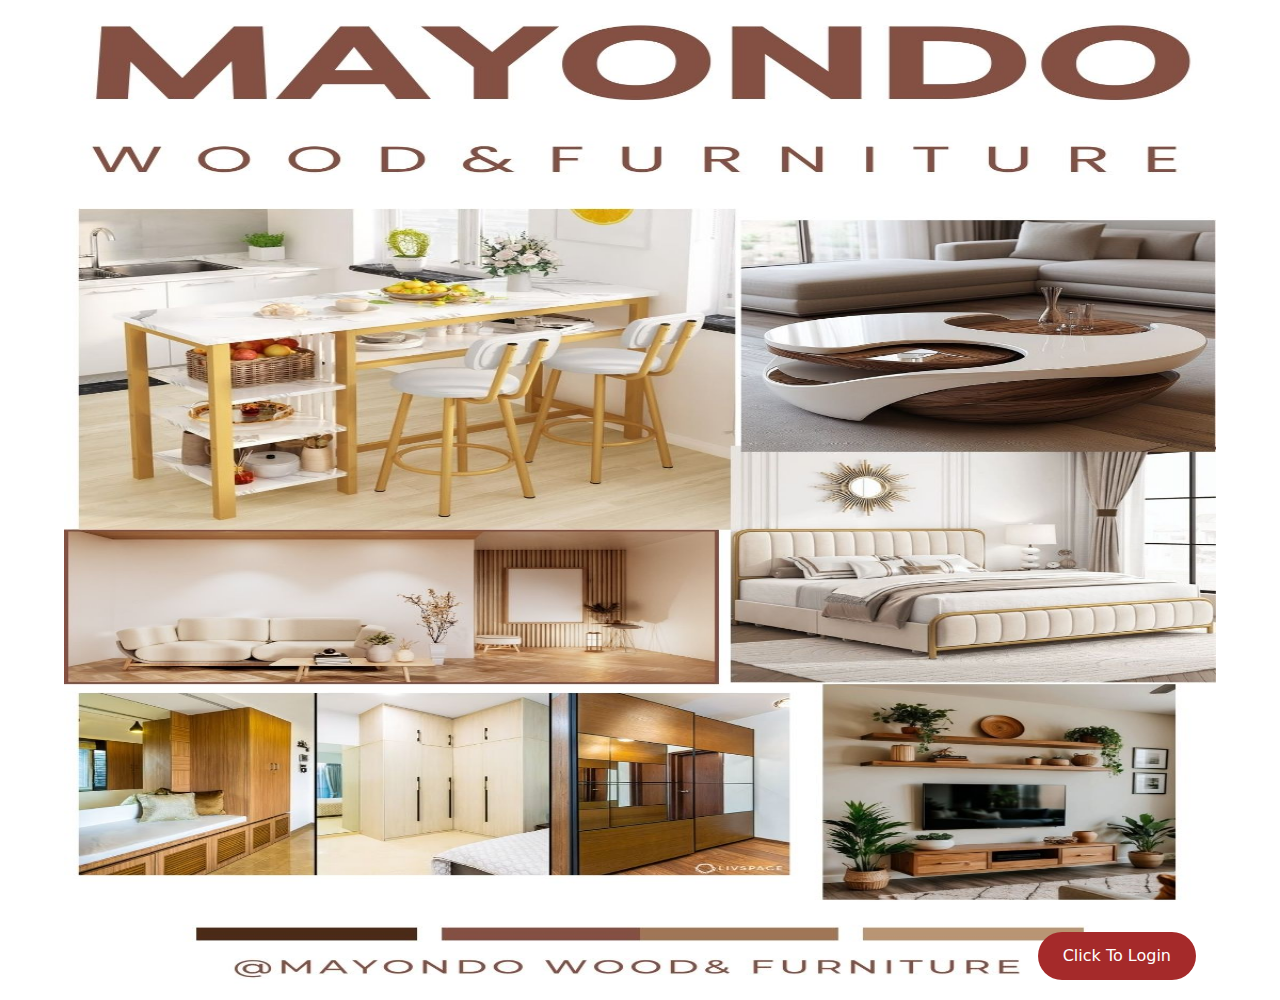
<file: index.html>
<!DOCTYPE html>
<html lang="en">

<head>
    <meta charset="UTF-8">
    <meta name="viewport" content="width=device-width, initial-scale=1.0">
    <title>Landing page</title>
    <link rel="stylesheet" href="bootstrap-5.3.7-dist/css/bootstrap.css">
    <style>
        .image-container {
            position: relative;
            display: inline-block;
            width: 90%;
        }

        .login-btn {
            position: absolute;
            bottom: 20px;
            /* push to bottom */
            right: 20px;
            /* push to right */
            background-color: brown;
            border: none;
            padding: 12px 25px;
            font-size: 1rem;
            border-radius: 30px;
            color: white;
        }

        .login-btn:hover {
            background-color: #8b4513;
            /* darker brown on hover */
        }
    </style>
</head>

<body class="text-center">

    <!-- Landing image with button -->
    <div class="image-container">
        <img src="Images/White And Brown Modern Furniture Instagram Story.jpg" class="img-fluid"
            alt="Landing Page Image" style="max-height: 1000px; width: 100%;">
        <a href="login.html" class="btn login-btn">Click To Login</a>
    </div>

    <script src="bootstrap-5.3.7-dist/js/bootstrap.bundle.min.js"></script>
</body>

</html>
</file>
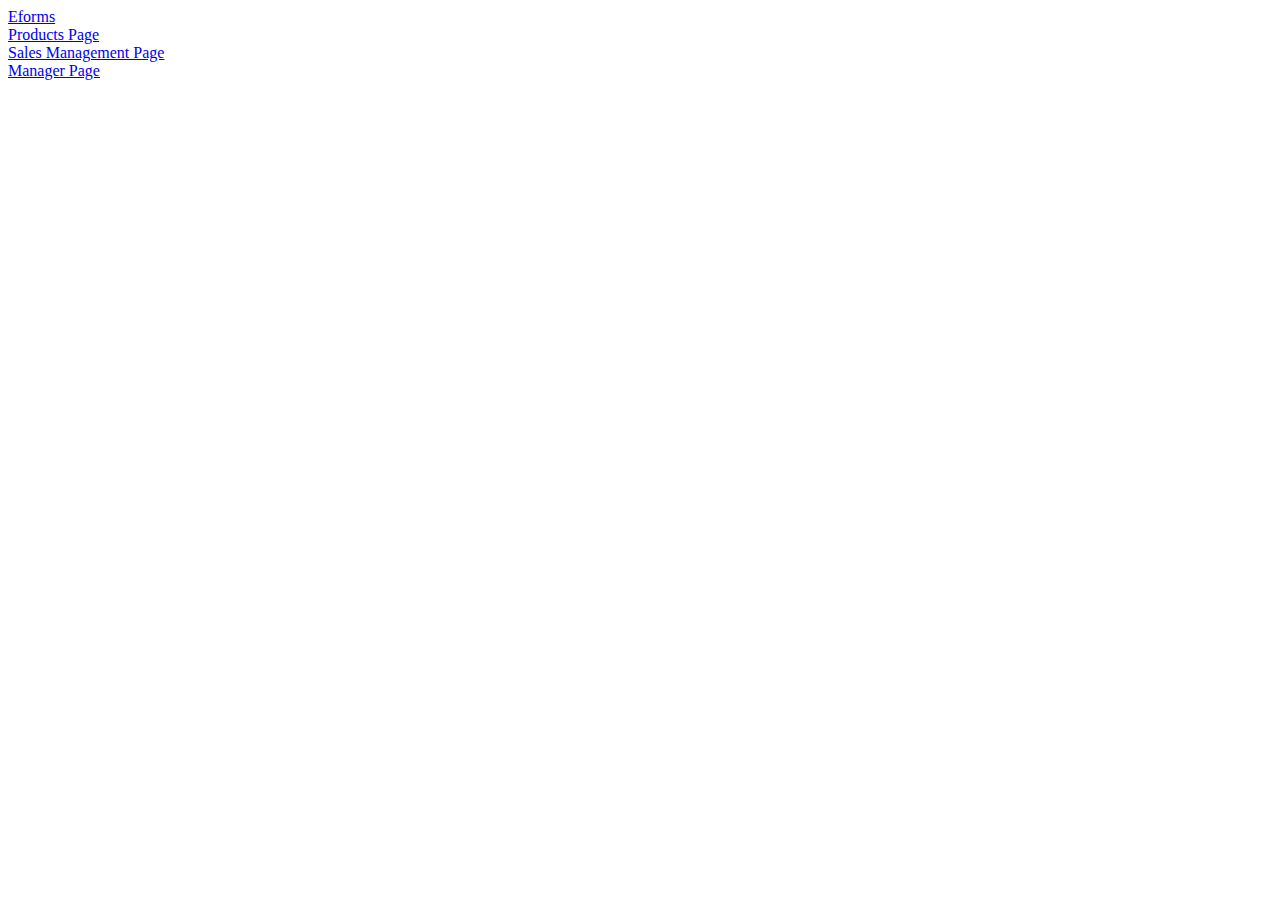
<file: link.html>
<!DOCTYPE html>
<html lang="en">
<head>
    <meta charset="UTF-8">
    <meta name="viewport" content="width=device-width, initial-scale=1.0">
    <title>Links page</title>
</head>
<body>
    <a href="bootstrap-5.3.7-dist/css/Eforms.html" class="btn btn-primary btn-lg">Eforms</a>
    <br>
    <a href="products.html"> Products Page</a>
    <br>
    <a href="Sales.html" class="btn btn-primary btn-lg"> Sales Management Page</a>
    <br>
    <a href="manager.html" class="btn btn-primary btn-lg"> Manager Page</a>
</body>
</html>
</file>
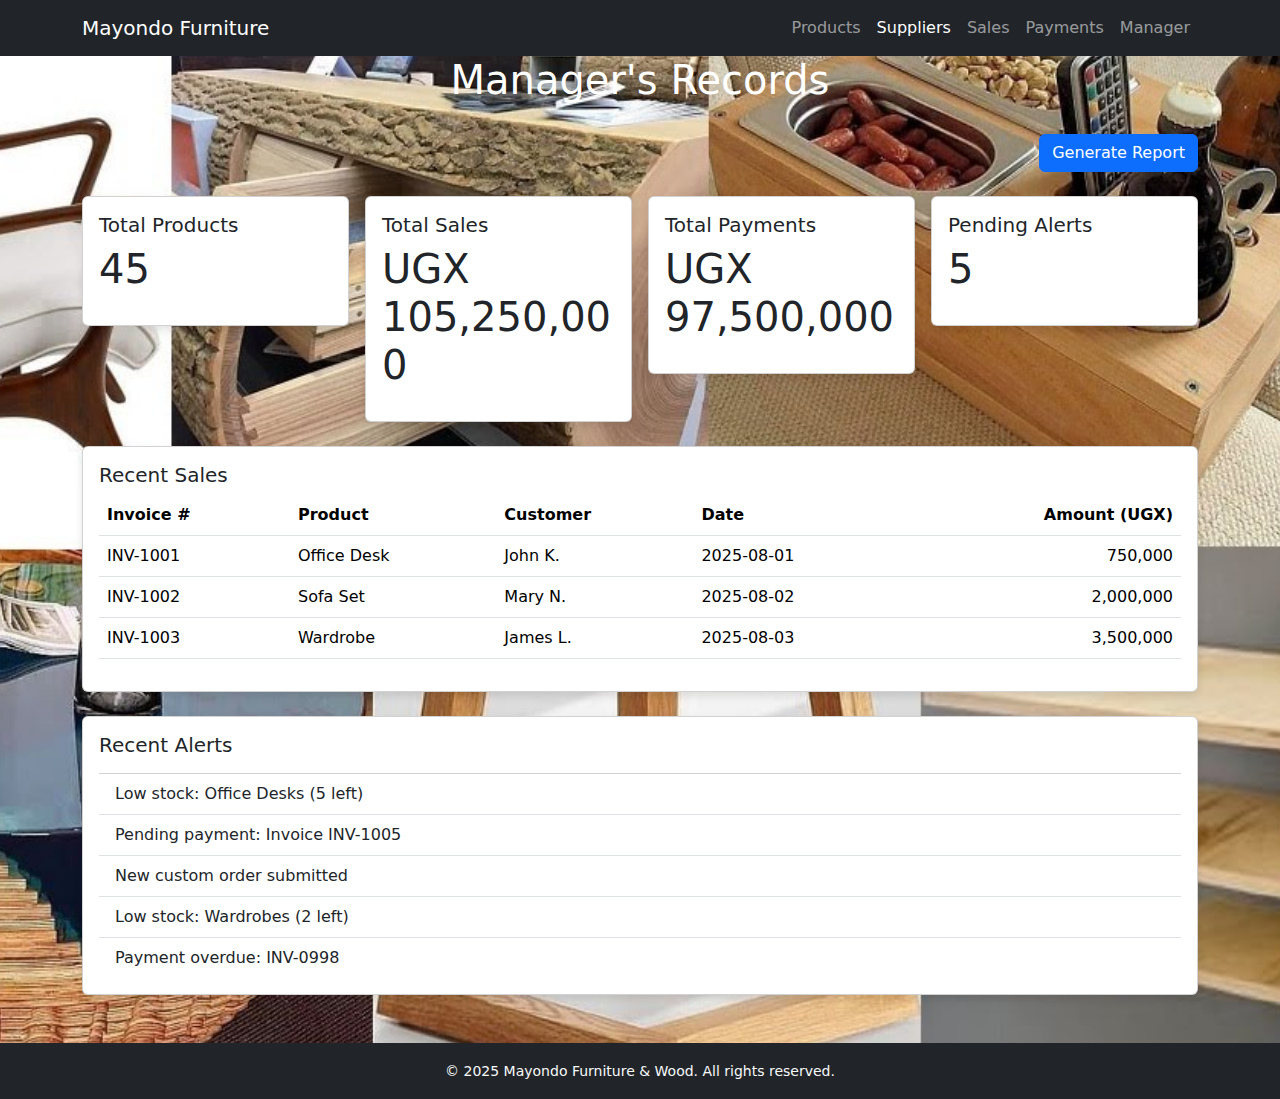
<file: manager.html>
<!DOCTYPE html>
<html lang="en">

<head>
    <meta charset="UTF-8" />
    <meta name="viewport" content="width=device-width, initial-scale=1.0" />
    <title>Manager's Records</title>
    <link rel="stylesheet" href="bootstrap-5.3.7-dist/css/bootstrap.css" />
    <style>
        body {
            background-image: url('Images/woods 2.jpg');
            background-size: cover;
            background-repeat: no-repeat;
            background-position: center;
            /* padding: 20px; */
        }

        h1 {
            text-align: center;
            margin-bottom: 30px;
            color: white;
        }

        .card-title {
            background-color: #0d6efd;
            color: white;
            padding: 10px;
            border-radius: 5px;
            text-align: center;
        }

        .card {
            box-shadow: 0 4px 8px rgba(0, 0, 0, 0.1);
        }

        input[type="text"],
        input[type="number"],
        textarea {
            width: 100%;
            border: none;
            background-color: #f1f1f1;
            padding: 5px;
            border-radius: 4px;
        }

        textarea {
            resize: vertical;
        }
    </style>
</head>

<body>

<nav class="navbar navbar-expand-lg navbar-dark bg-dark">
    <div class="container">
        <a class="navbar-brand" href="index.html">Mayondo Furniture</a>
        <button class="navbar-toggler" type="button" data-bs-toggle="collapse" data-bs-target="#navbarNav">
            <span class="navbar-toggler-icon"></span>
        </button>
        <div class="collapse navbar-collapse" id="navbarNav">
            <ul class="navbar-nav ms-auto">
                <li class="nav-item"><a class="nav-link" href="products.html">Products</a></li>
                <li class="nav-item"><a class="nav-link active" href="suppliers.html">Suppliers</a></li>
                <!-- <li class="nav-item"><a class="nav-link" href="eforms.html">E-Forms</a></li> -->
                <li class="nav-item"><a class="nav-link" href="sales.html">Sales</a></li>
                <li class="nav-item"><a class="nav-link" href="payments.html">Payments</a></li>
                <li class="nav-item"><a class="nav-link" href="manager.html">Manager</a></li>
                <!-- <li class="nav-item"><a class="nav-link" href="Alerts.html">Alerts</a></li> -->
            </ul>
        </div>
    </div>
</nav>
    <h1>Manager's Records</h1>
    
    <div class="container mb-4">
        <div class="row">
            <div class="col text-end">
                <button class="btn btn-primary">Generate Report</button>
            </div>
        </div>
    </div>


<!-- KPI Cards -->
<div class="container mb-4">
    <div class="row g-3">
        <div class="col-md-3">
            <div class="card p-3">
                <h5>Total Products</h5>
                <p class="display-6">45</p>
            </div>
        </div>
        <div class="col-md-3">
            <div class="card p-3">
                <h5>Total Sales</h5>
                <p class="display-6">UGX 105,250,000</p>
            </div>
        </div>
        <div class="col-md-3">
            <div class="card p-3">
                <h5>Total Payments</h5>
                <p class="display-6">UGX 97,500,000</p>
            </div>
        </div>
        <div class="col-md-3">
            <div class="card p-3">
                <h5>Pending Alerts</h5>
                <p class="display-6">5</p>
            </div>
        </div>
    </div>
</div>

<!-- Recent Sales Table -->
<div class="container mb-4">
    <div class="card p-3">
        <h5>Recent Sales</h5>
        <div class="table-responsive">
            <table class="table table-hover align-middle">
                <thead>
                    <tr>
                        <th>Invoice #</th>
                        <th>Product</th>
                        <th>Customer</th>
                        <th>Date</th>
                        <th class="text-end">Amount (UGX)</th>
                    </tr>
                </thead>
                <tbody>
                    <tr>
                        <td>INV-1001</td>
                        <td>Office Desk</td>
                        <td>John K.</td>
                        <td>2025-08-01</td>
                        <td class="text-end">750,000</td>
                    </tr>
                    <tr>
                        <td>INV-1002</td>
                        <td>Sofa Set</td>
                        <td>Mary N.</td>
                        <td>2025-08-02</td>
                        <td class="text-end">2,000,000</td>
                    </tr>
                    <tr>
                        <td>INV-1003</td>
                        <td>Wardrobe</td>
                        <td>James L.</td>
                        <td>2025-08-03</td>
                        <td class="text-end">3,500,000</td>
                    </tr>
                </tbody>
            </table>
        </div>
    </div>
</div>

<!-- Alerts Section -->
<div class="container mb-5">
    <div class="card p-3">
        <h5>Recent Alerts</h5>
        <ul class="list-group list-group-flush mt-2">
            <li class="list-group-item alert-card">Low stock: Office Desks (5 left)</li>
            <li class="list-group-item alert-card">Pending payment: Invoice INV-1005</li>
            <li class="list-group-item alert-card">New custom order submitted</li>
            <li class="list-group-item alert-card">Low stock: Wardrobes (2 left)</li>
            <li class="list-group-item alert-card">Payment overdue: INV-0998</li>
        </ul>
    </div>
</div>

<footer class="bg-dark text-light text-center py-3">
    <small>© 2025 Mayondo Furniture & Wood. All rights reserved.</small>
</footer>

<script src="https://cdn.jsdelivr.net/npm/bootstrap@5.3.3/dist/js/bootstrap.bundle.min.js"></script>
</body>

</html>
</file>
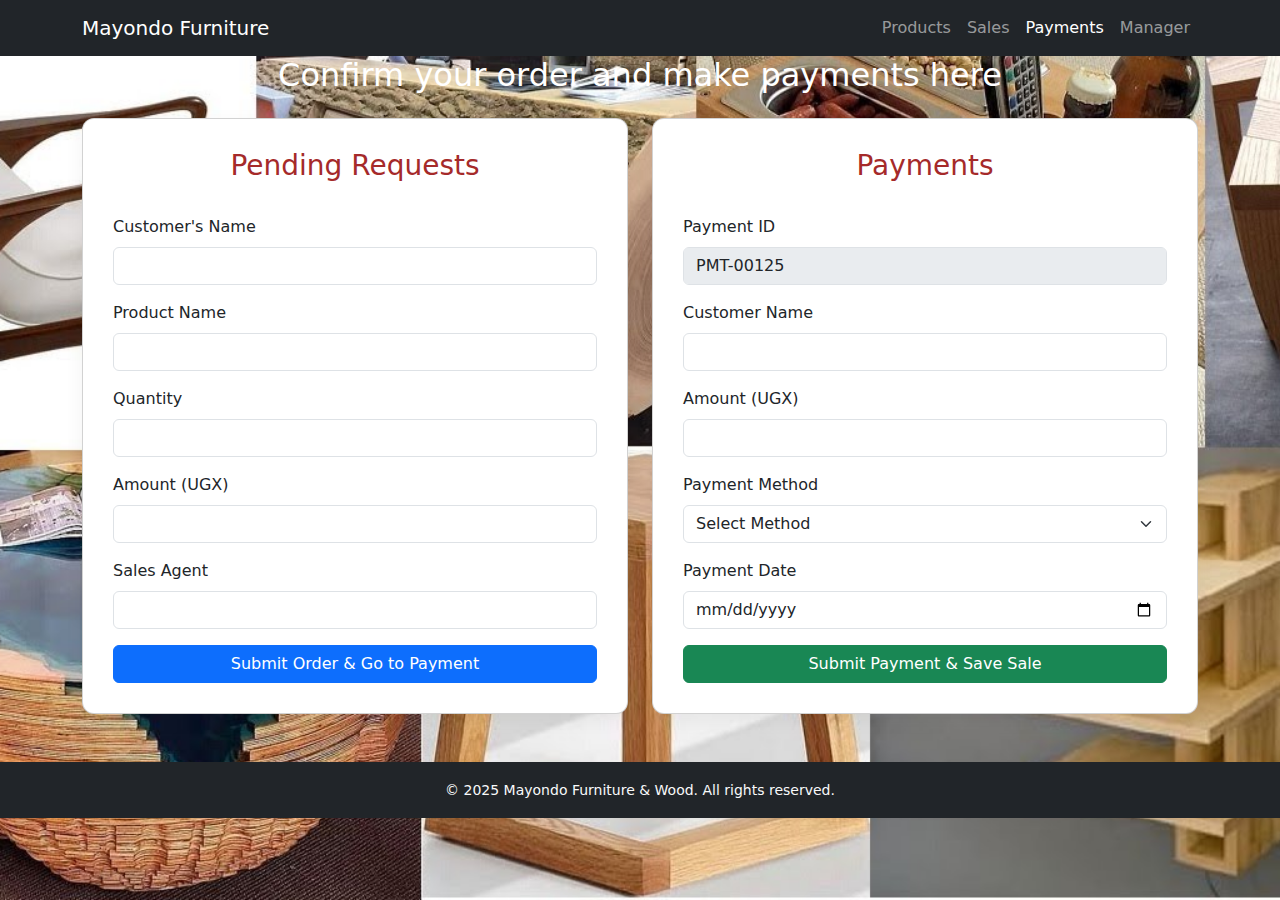
<file: payments.html>
<!DOCTYPE html>
<html lang="en">

<head>
    <meta charset="UTF-8">
    <meta name="viewport" content="width=device-width, initial-scale=1.0">
    <title>Payments & Requests - Mayondo Furniture</title>
    <link href="https://cdn.jsdelivr.net/npm/bootstrap@5.3.3/dist/css/bootstrap.min.css" rel="stylesheet">
    <style>
        body {
            background-image: url('Images/woods 2.jpg');
            background-size: cover;
            background-repeat: no-repeat;
            background-position: center;
            min-height: 100vh;
            margin: 0;
            padding: 0;
        }

        h2 {
            text-align: center;
            color: white;
        }

        h3 {
            text-align: center;
            color: brown;
        }

        .card {
            border-radius: 12px;
            box-shadow: 0 6px 20px rgba(0, 0, 0, 0.05);
            padding: 30px;
        }
    </style>
</head>

<body>
    <!-- Navbar -->
    <nav class="navbar navbar-expand-lg navbar-dark bg-dark">
        <div class="container">
            <a class="navbar-brand" href="index.html">Mayondo Furniture</a>
            <button class="navbar-toggler" type="button" data-bs-toggle="collapse" data-bs-target="#navbarNav">
                <span class="navbar-toggler-icon"></span>
            </button>
            <div class="collapse navbar-collapse" id="navbarNav">
                <ul class="navbar-nav ms-auto">
                    <li class="nav-item"><a class="nav-link" href="products.html">Products</a></li>
                    <li class="nav-item"><a class="nav-link" href="sales.html">Sales</a></li>
                    <li class="nav-item"><a class="nav-link active" href="payments.html">Payments</a></li>
                    <li class="nav-item"><a class="nav-link" href="manager.html">Manager</a></li>
                </ul>
            </div>
        </div>
    </nav>

    <h2>Confirm your order and make payments here</h2>

    <!-- Main Container -->
    <div class="container mt-4">
        <div class="row g-4">
            <!-- Order Form -->
            <div class="col-lg-6">
                <div class="card">
                    <h3>Pending Requests</h3><br>
                    <form id="requestForm">
                        <div class="mb-3">
                            <label class="form-label">Customer's Name</label>
                            <input type="text" class="form-control" id="customerName" required>
                        </div>
                        <div class="mb-3">
                            <label class="form-label">Product Name</label>
                            <input type="text" class="form-control" id="productName" required>
                        </div>
                        <div class="mb-3">
                            <label class="form-label">Quantity</label>
                            <input type="number" class="form-control" id="quantity" required>
                        </div>
                        <div class="mb-3">
                            <label class="form-label">Amount (UGX)</label>
                            <input type="number" class="form-control" id="amount" required>
                        </div>
                        <div class="mb-3">
                            <label class="form-label">Sales Agent</label>
                            <input type="text" class="form-control" id="agentName">
                        </div>
                        <button type="submit" class="btn btn-primary w-100">Submit Order & Go to Payment</button>
                    </form>
                </div>
            </div>

            <!-- Payments Form -->
            <div class="col-lg-6">
                <div class="card" id="paymentsCard">
                    <h3>Payments</h3><br>
                    <form id="paymentForm">
                        <div class="mb-3">
                            <label class="form-label">Payment ID</label>
                            <input type="text" class="form-control" id="paymentId" value="PMT-00125" disabled>
                        </div>
                        <div class="mb-3">
                            <label class="form-label">Customer Name</label>
                            <input type="text" class="form-control" id="paymentCustomer" required>
                        </div>
                        <div class="mb-3">
                            <label class="form-label">Amount (UGX)</label>
                            <input type="number" class="form-control" id="paymentAmount" required>
                        </div>
                        <div class="mb-3">
                            <label class="form-label">Payment Method</label>
                            <select class="form-select" id="paymentMethod" required>
                                <option selected disabled>Select Method</option>
                                <option>Cash</option>
                                <option>Mobile Money</option>
                                <option>Bank Transfer</option>
                                <option>Credit/Debit Card</option>
                            </select>
                        </div>
                        <div class="mb-3">
                            <label class="form-label">Payment Date</label>
                            <input type="date" class="form-control" id="paymentDate" required>
                        </div>
                        <button type="submit" class="btn btn-success w-100">Submit Payment & Save Sale</button>
                    </form>
                </div>
            </div>
        </div>
    </div>

    <footer class="bg-dark text-light text-center py-3 mt-5">
        <small>© 2025 Mayondo Furniture & Wood. All rights reserved.</small>
    </footer>

    <script>
        const requestForm = document.getElementById('requestForm');
        const paymentForm = document.getElementById('paymentForm');
        const paymentsCard = document.getElementById('paymentsCard');
        const paymentCustomer = document.getElementById('paymentCustomer');
        const paymentAmount = document.getElementById('paymentAmount');

        // Copy order details into payment form
        requestForm.addEventListener('submit', function (e) {
            e.preventDefault();
            paymentCustomer.value = document.getElementById('customerName').value;
            paymentAmount.value = document.getElementById('amount').value;
            paymentsCard.scrollIntoView({ behavior: 'smooth' });
        });

        // Save sale on payment submit
        paymentForm.addEventListener('submit', function (e) {
            e.preventDefault();

            const customer = paymentCustomer.value;
            const amount = parseFloat(paymentAmount.value);
            const product = document.getElementById('productName').value;
            const quantity = parseInt(document.getElementById('quantity').value);
            const agent = document.getElementById('agentName').value;

            if (!customer || !amount || !product) {
                alert('Please fill in all fields.');
                return;
            }

            let sales = JSON.parse(localStorage.getItem('sales')) || [];

            sales.push({
                customer, product, quantity, amount, agent,
                date: new Date().toLocaleString()
            });

            localStorage.setItem('sales', JSON.stringify(sales));

            alert('Payment processed! Sale saved to records.');
            requestForm.reset();
            paymentForm.reset();
        });
    </script>
</body>

</html>
</file>
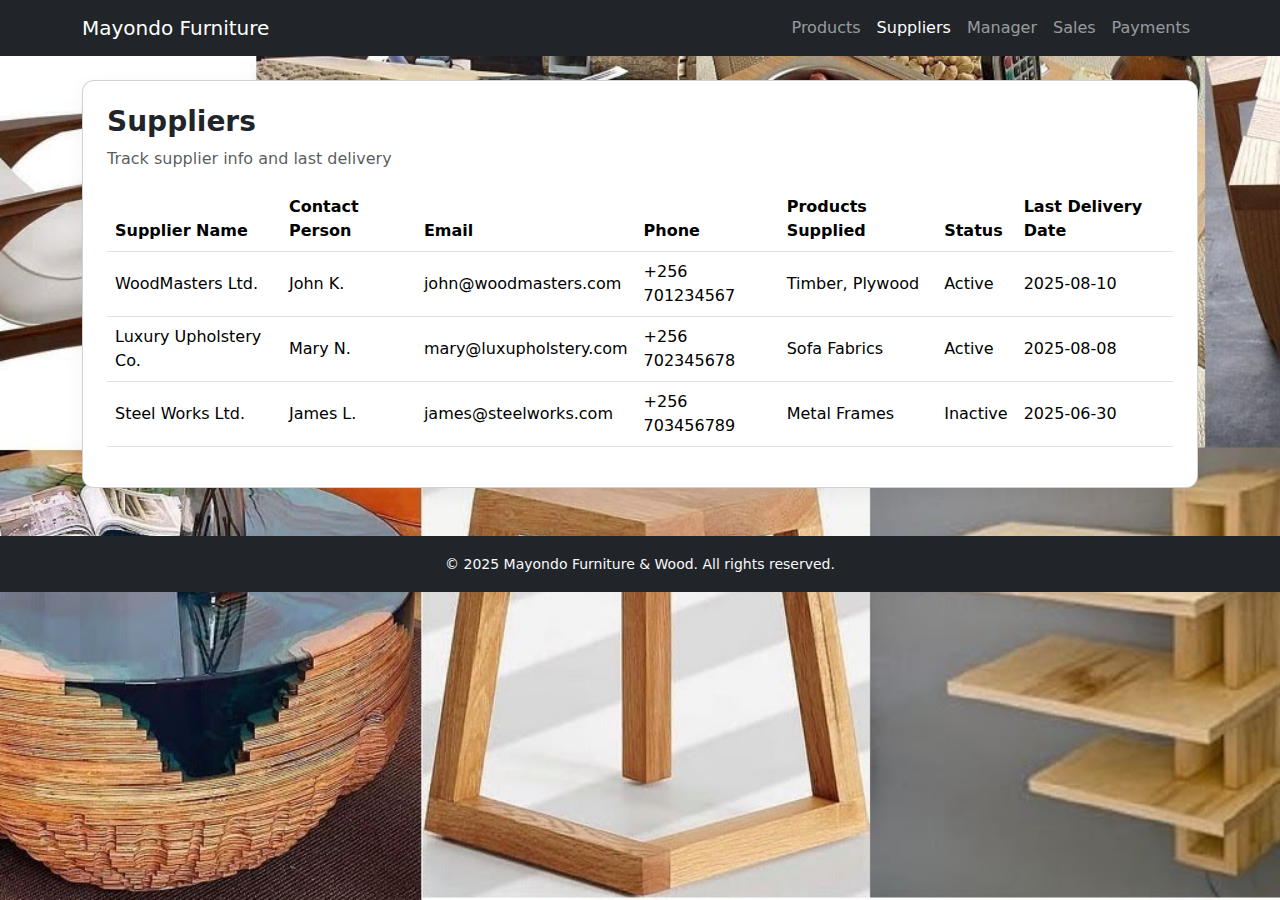
<file: Suppliers.html>
<!DOCTYPE html>
<html lang="en">

<head>
    <meta charset="UTF-8">
    <meta name="viewport" content="width=device-width, initial-scale=1.0">
    <title>Suppliers – Mayondo Furniture</title>
    <link href="https://cdn.jsdelivr.net/npm/bootstrap@5.3.3/dist/css/bootstrap.min.css" rel="stylesheet">
    <style>
        body {
            /* background: #f8fafc;
            body { */
            /* background: #f8fafc; */
            min-height: 100vh;
            padding-top: 60px;
            background-image: url('Images/woods 2.jpg');
            background-size: cover;
            background-repeat: no-repeat;
            background-position: center;
            min-height: 100vh;
            padding: 0;
            margin: 0;
        }
        

        .card {
            border-radius: 12px;
            box-shadow: 0 6px 20px rgba(0, 0, 0, 0.05);
        }

        .card h3 {
            font-weight: 600;
        }
    </style>
</head>

<body>
    <!-- Navbar -->
    <nav class="navbar navbar-expand-lg navbar-dark bg-dark">
        <div class="container">
            <a class="navbar-brand" href="index.html">Mayondo Furniture</a>
            <button class="navbar-toggler" type="button" data-bs-toggle="collapse" data-bs-target="#navbarNav">
                <span class="navbar-toggler-icon"></span>
            </button>
            <div class="collapse navbar-collapse" id="navbarNav">
                <ul class="navbar-nav ms-auto">
                    <li class="nav-item"><a class="nav-link" href="products.html">Products</a></li>
                    <li class="nav-item"><a class="nav-link active" href="suppliers.html">Suppliers</a></li>
                    <!-- <li class="nav-item"><a class="nav-link" href="eforms.html">E-Forms</a></li> -->
                    <li class="nav-item"><a class="nav-link" href="manager.html">Manager</a></li>
                    <li class="nav-item"><a class="nav-link" href="sales.html">Sales</a></li>
                    <li class="nav-item"><a class="nav-link" href="payment.html">Payments</a></li>
                </ul>
            </div>
        </div>
    </nav>

    <!-- Suppliers Table -->
    <div class="container mt-4">
        <div class="card p-4">
            <h3>Suppliers</h3>
            <p class="text-muted">Track supplier info and last delivery</p>

            <div class="table-responsive">
                <table class="table table-hover align-middle">
                    <thead>
                        <tr>
                            <th>Supplier Name</th>
                            <th>Contact Person</th>
                            <th>Email</th>
                            <th>Phone</th>
                            <th>Products Supplied</th>
                            <th>Status</th>
                            <th>Last Delivery Date</th>
                        </tr>
                    </thead>
                    <tbody>
                        <tr>
                            <td>WoodMasters Ltd.</td>
                            <td>John K.</td>
                            <td>john@woodmasters.com</td>
                            <td>+256 701234567</td>
                            <td>Timber, Plywood</td>
                            <td>Active</td>
                            <td>2025-08-10</td>
                        </tr>
                        <tr>
                            <td>Luxury Upholstery Co.</td>
                            <td>Mary N.</td>
                            <td>mary@luxupholstery.com</td>
                            <td>+256 702345678</td>
                            <td>Sofa Fabrics</td>
                            <td>Active</td>
                            <td>2025-08-08</td>
                        </tr>
                        <tr>
                            <td>Steel Works Ltd.</td>
                            <td>James L.</td>
                            <td>james@steelworks.com</td>
                            <td>+256 703456789</td>
                            <td>Metal Frames</td>
                            <td>Inactive</td>
                            <td>2025-06-30</td>
                        </tr>
                    </tbody>
                </table>
            </div>
        </div>
    </div>

    <footer class="bg-dark text-light text-center py-3 mt-5">
        <small>© 2025 Mayondo Furniture & Wood. All rights reserved.</small>
    </footer>

    <script src="https://cdn.jsdelivr.net/npm/bootstrap@5.3.3/dist/js/bootstrap.bundle.min.js"></script>
</body>

</html>
</file>
